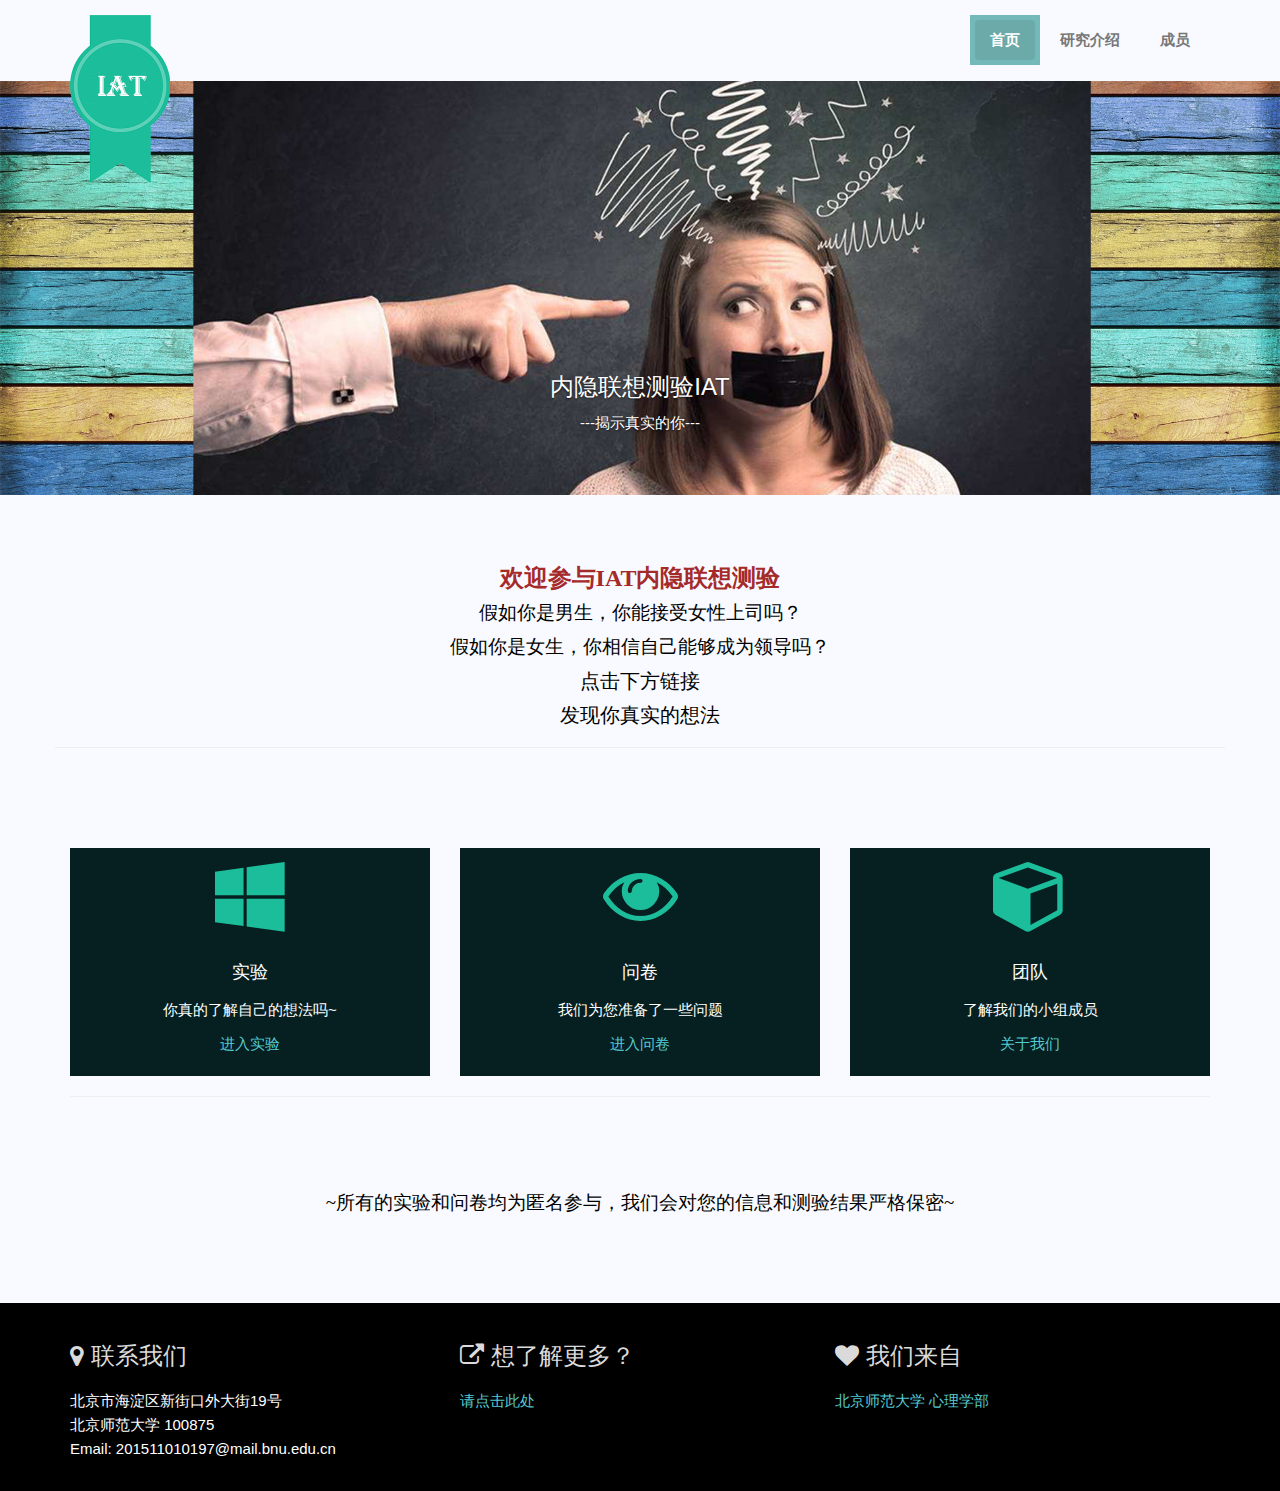
<file: index.html>
<!doctype html>
<html>
    <head>

        <!-- meta data & title -->
        <meta charset="utf-8"> 
        <title>IAT内隐联想测验</title>
    
        <!-- CSS -->
        <link rel="stylesheet" href="assets/bootstrap/css/bootstrap.css">
        <link rel="stylesheet" href="assets/css/font-awesome.min.css">
        <link rel="stylesheet" href="assets/css/style.css">
        
    </head>
	
  <body>

    <!-- Header -->
        
    <nav id="navbar-section" class="navbar navbar-default navbar-static-top navbar-sticky" role="navigation">
        <div class="container">
        
            <div class="navbar-header">
                <button type="button" class="navbar-toggle" data-toggle="collapse" data-target=".navbar-responsive-collapse">
                    <span class="sr-only">Toggle navigation</span>
                    <span class="icon-bar"></span>
                    <span class="icon-bar"></span>
                    <span class="icon-bar"></span>
                </button>

                <a class="navbar-brand wow fadeInDownBig" href="index.html"><img class="office-logo" src="assets/img/slider/Office.png" alt="Office"></a>      
            </div>
        
            <div id="navbar-spy" class="collapse navbar-collapse navbar-responsive-collapse">
                <ul class="nav navbar-nav pull-right">
                    <li class="active">
                        <a href="index.html">首页</a>
                    </li>
                    <li>
                        <a href="about.html">研究介绍</a>
                    </li>
                    <li>
                        <a href="team.html">成员</a>
                    </li>
  
                </ul>         
            </div>
        </div>
    </nav>

    <!-- End Header -->



   
        
                    <!-- slides -->
                    <div class="carousel-inner" role="listbox">
                        <!-- Begin Slide -->
                        <div class="item active">
                            <img src="assets/img/slider/slide2.jpg" height="400" alt="Image of first carousel">
                            <div class="carousel-caption">
                                <h3 class="carousel-title hidden-xs">内隐联想测验IAT</h3>
                                <p class="carousel-body">---揭示真实的你---</p>
                            </div>
                        </div>
                        <!-- End Slide  -->
                </div>
            </div>
        </div>
    </section>



    <!-- Begin #services-section -->
    <section id="services" class="services-section section-global-wrapper">
        <div class="container">
            <div class="row">
                <div class="services-header">
                    <h3 style="font-family:等线;color:Brown;"><b>欢迎参与IAT内隐联想测验</b></h3>
                    <p style="font-family:等线;color:Black;font-size:19px;"> 假如你是男生，你能接受女性上司吗？</p>
					<p style="font-family:等线;color:Black;font-size:19px;">假如你是女生，你相信自己能够成为领导吗？</p>
					<p style="font-family:等线;color:Black;font-size:20px;">点击下方链接</p>
					<p style="font-family:等线;color:Black;font-size:20px;">发现你真实的想法</p><hr>
                </div>
            </div>
      
            
      
            <!-- BeginRow -->
            <div class="row services-row services-row-tail services-row-2">
                <div class="col-lg-4 col-md-4 col-sm-4 col-xs-12">
                    <div class="services-group wow animated fadeInLeft" data-wow-offset="40">
                        <p class="services-icon"><span class="fa fa-windows fa-5x"></span></p>
                        <h4 class="services-title">实验</h4>
                        <p class="services-body">你真的了解自己的想法吗~</p>
                        <p class="services-more"><a href="http://research.millisecond.com/weicong1203/genderpoweriat.web"target="_blank">进入实验</a></p>
                    </div>
                </div>
        
                <div class="col-lg-4 col-md-4 col-sm-4 col-xs-12">
                    <div class="services-group wow animated zoomIn" data-wow-offset="40">
                        <p class="services-icon"><i class="fa fa-eye fa-5x"></i></p>
                        <h4 class="services-title">问卷</h4>
                        <p class="services-body">我们为您准备了一些问题</p>
                        <p class="services-more"><a href="https://bnupsych.asia.qualtrics.com/jfe/form/SV_eVv3H2g4ILnAeVL"target="_blank">进入问卷</a></p>
                    </div>
                </div>
        
                <div class="col-lg-4 col-md-4 col-sm-4 col-xs-12">
                    <div class="services-group wow animated fadeInRight" data-wow-offset="40">
                        <p class="services-icon"><i class="fa fa-cube fa-5x"></i></p>
                        <h4 class="services-title">团队</h4>
                        <p class="services-body">了解我们的小组成员</p>
                        <p class="services-more"><a href="team.html">关于我们</a></p>
                    </div>
                </div>
            </div>
            <!-- EndRow-->
    <hr>
        </div>      
    </section>
    <!-- End #services-section -->
	
	
            <div class="row">
                <div class="services-header">
					<p style="font-family:等线;color:Black;font-size:19px;"align="center";></br>~所有的实验和问卷均为匿名参与，我们会对您的信息和测验结果严格保密~</br></br></br></p>
					
                </div>
           


    <!-- Footer -->
    <footer> 
        <div class="container">
            <div class="row">
                <div class="col-md-4">
                    <h3><i class="fa fa-map-marker"></i> 联系我们</h3>
                    <p class="footer-contact">
					    北京市海淀区新街口外大街19号<br>
                        北京师范大学 100875<br>
                        Email: 201511010197@mail.bnu.edu.cn<br>
                    </p>
                </div>
                <div class="col-md-4">
                    <h3><i class="fa fa-external-link"></i> 想了解更多？</h3>
                    <p> <a href="#">请点击此处 </a></p>
                </div>

                <h3><i class="fa fa-heart"></i> 我们来自</h3>
               
                    <a href="http://www.bnu.edu.cn/"target="_blank"> 北京师范大学</a> 
					<a href="http://psych.bnu.edu.cn/"target="_blank">心理学部</a>
                    </a>
               
           
        </div>
		
      </div>
    </footer>

    
    
    
    
  </body>
</html>
</file>
<file: assets/css/style.css>
/*
* ==========================================================================
* Global
* ==========================================================================
*/
.btn-primary{
  margin-left: 20px;
}
.blog-title{
  color: #385A30;
  font-family: "Lato";
  font-variant: small-caps;
}

 .main-content{
    margin-top: 20px;
    padding-bottom: 50px;
    text-align: left;
}

.section-global-wrapper {
  position: relative;
}
.section-global-wrapper:before,
.section-global-wrapper:after {
  content: " ";
  display: table;
}
.section-global-wrapper:after {
  clear: both;
}
.container-fluid-kamn {
  margin-right: auto;
  margin-left: auto;
  padding-left: 15px;
  padding-right: 15px;
}
.container-kamn {
  margin-right: auto;
  margin-left: auto;
}


@media (min-width: 1068px) and (max-width: 1400px) { 
 .post-sidebar{
    margin-top: 15px;
    border:1px solid #DDD;
    padding: 5px;
  }
 
}
@media (min-width: 750px) and (max-width: 1060px) { 
 .post-sidebar{
    width:204px;
    margin-top: 15px;
    border:1px solid #DDD;
    padding: 5px;
    float: right;

 }
}
.tales {
  width: 100%;
}
.blog-post{
 margin-bottom: 30px;   
}
.blog-image{
    margin-bottom: 20px;
}
.carousel-inner{
  width:100%;
  max-height: 500px !important;
}
.post-sidebar{
    margin-top: 15px;
    border:1px solid #DDD;
    padding: 5px;
  

 }
.form-group{
    
    padding:20px;
}
ul li{
    list-style: none;
}
h3.col-xs-12{
    margin-top: -20px;

}
.content-space{
    margin-top: 40px;
}
.center{
    text-align: center;
}
.block-author{
    color: #D7002E;
}

.btn-info{
float: right;
}

.copyrights{
	text-indent:-9999px;
	height:0;
	line-height:0;
	font-size:0;
	overflow:hidden;
}
.icon-space{
    display: inline-block;
    padding:10px;
}
.current span{
    color:#55CBD2;

}


.title-text{
  font-family: 'Raleway', sans-serif;  
  letter-spacing: .2px;
  font-size: 40px;
}
.img-pad{
    padding-right: 23px;
}
.main-content{
    margin-top: 80px;
}



.white-text{
    font-style: italic;
    color: white;
}

body {
    font-size: 15px;
    line-height: 24px;
    background:#F8FAFF;
   
}

a {
    color: #55CBD2;
    text-decoration: none;
    -o-transition: all .3s;
    -moz-transition: all .3s;
    -webkit-transition: all .3s;
    -ms-transition: all .3s;
}

a:hover { color: #888; text-decoration: none; }

strong { font-weight: bold; }

address {
    margin-top: 28px;
    }


@media (min-width: 50px) and (max-width: 988px) { 
 
 address {
    margin-top: 28px;
    margin-left: 21px;
    }
 
}
@media (min-width: 988px) and (max-width: 1200px) { 
 
 address {
    margin-top: 28px;
    margin-left: -58px;
    }
 
}
/*
* ==========================================================================
* Nav Pills
* ==========================================================================
*/
.nav-pills > li.selected > a,
.nav-pills > li.selected > a:hover,
.nav-pills > li.selected > a:focus {
  color: #ffffff;
  background-color: #1bbd9b;
}
/*
* ==========================================================================
* Pills Centered
* ==========================================================================
*/
.nav-pills-centered > .nav-pills {
  text-align: center;
}
.nav-pills-centered > .nav-pills > li {
  float: none;
  display: inline;
}
.nav-pills-centered > .nav-pills > li > a,
.nav-pills-centered > .nav-pills > li > span {
  display: inline-block;
  padding: 5px 14px;
}
.nav-pills-centered > .nav-pills > li > a.active,
.nav-pills-centered > .nav-pills > li > span.active,
.nav-pills-centered > .nav-pills > li > a.selected,
.nav-pills-centered > .nav-pills > li > span.selected {
  color: #ffffff;
  background-color: #1bbd9b;
}
/*
* ==========================================================================
* Navbar
* ==========================================================================
*/
.active{
  background:#74B9B9 !important;
  color: white;
}
.navbar {
  font-weight: bold;
  padding-top: 15px;
  padding-bottom: 15px;
  margin-bottom: 0;
}
/*
* ==========================================================================
* Navbar Nav Links
* ==========================================================================
*/
.navbar-nav > li > a {
  padding: 10px 15px;
  margin: 5px 5px;
  border-radius: 4px;
}
/*
* ==========================================================================
* Brand / Project Name
* ==========================================================================
*/
.navbar-brand {  
  z-index: 9999px;
  font-family: 'Lato', Arial, Helvetica, sans-serif;
  font-size: 28px;
  font-weight: 700;
  letter-spacing: 2px;
  padding-top: 0px;
}
.side-left{
  background:#528C7C;
  box-shadow: 3px grey;
  color: white;
  padding: 30px;
  letter-spacing: .9px;
}
@media (min-width: 800px){ 
 
    .side-left{
  height: 1248px;
}
 }

.banner-text{
    font-family: 'Raleway', sans-serif;
    color:white;
    font-size: 50px;

    }

#banners{
    
    margin-top: 30px;
    margin-bottom: 10px;
}
#banner-home{
    background-image:url('../img/slider/1.jpg');
    height:350px;
    margin-bottom: 30px;
    padding-top: 120px;
}

@media (min-width: 100px) and (max-width: 800px) { 
 
    #banner-home{
    background-image:url('../img/slider/1.jpg');
    height:450px;
    margin-bottom: 30px;
    }
 }
#banner{
    margin-top:0px;
}


.header h1 {
    float: left;
    margin: 0;
    text-align: left;
}
.header a.brand {

    font-family: 'PT Sans', sans-serif;
    font-size: 40px;
    margin-top:5px;
    display: inline-block;
    width: 270px;
    height: 96px;
    padding: 30px 10px;
    /*background: url(../img/logo.png) 20px center no-repeat; */
}
@media (min-width: 50px) and (max-width: 768px) { 
        .header a.brand {
        width: 170px;
        margin-top:-41px;
        margin-top: -41px;
        position: absolute;
        font-size: 37px;
     } 
 }  

.paragraph-text{
    text-align: justify;
    letter-spacing:1px;
    font-size: 16px;
    font-family: 'Arial', sans-serif;
    line-height: 24px;
}
.left2{
    text-align: left;
    letter-spacing:.7px;
    font-size: 13px;
    color: #71d7c2;
}

.spacing{
    margin-bottom: 80px;
}

.sidebar-right{
    font-size: 13px;
    font-weight: bold;
    color:#84d7bd;
}

.featured-img{
    padding: 0px 15px 15px 0;

}
p.blog-text{   
    font-size: 16px;
    letter-spacing: .1px;
    font-family: 'Arial';
    text-align:justify;
    text-justify:inter-word;
    }

.btn-sm{
    margin-left: 21px;
}

.office-logo {
  width: 100px;
}

@media (max-width: 768px){ 
    .office-logo{
      height: 100px;
      width: 60px;
  }
}

/*
* ==========================================================================
* Feedback Section
* ==========================================================================
*/
.feedback-section {
  padding-bottom: 50px;
}
@media (max-width: 767px) {
  .feedback-section {
    padding-bottom: 40px;
  }
}
.feedback-section .feedback-form .btn-captcha-refresh {
  margin: 0 0 0 25px;
}
.feedback-section .address-section {
  text-align: center;
  padding-top: 50px;
}
@media (max-width: 767px) {
  .feedback-section .address-section {
    padding-top: 40px;
  }
}
.feedback-section .address-section .address-icon {
  color: #1bbd9b;
  font-size: 48px;
  line-height: 48px;
  margin-bottom: 30px;
}
.feedback-section .address-section .address-title {
  margin-bottom: 15px;
}
.feedback-section .address-section .address-desc {
  margin-bottom: 30px;
}

/*
* ==========================================================================
* Services Section
* ==========================================================================
*/
.services-section {
  text-align: center;
  padding-top: 50px;
  padding-bottom: 50px;
}
.services-section .services-header {
  margin-bottom: 50px;
  font-size: 25px;
}
.services-section .services-header .services-header-title {
  margin-bottom: 15px;
}
.services-section .services-row-tail {
  margin-top: 50px;
}
.services-section .services-icon {
  color: #1bbd9b;
  margin-bottom: 30px;
}
.services-section .services-title {
  margin-bottom: 15px;
}
.services-section .services-desc {
  margin-bottom: 30px;
}
@media (max-width: 767px) {
  .services-section {
    padding-top: 40px;
    padding-bottom: 40px;
  }
  .services-section .services-group {
    margin-bottom: 50px;
  }
  .services-section .services-row-tail {
    margin-top: 0;
  }
}
.services-icon .fa:hover{
    padding: 0 10px 0 10px;
    color: white;
    background: #1BBD9B;
    border-radius: 3px; 
    transition:.4s;  
}
.services-group{
  padding: 10px;
  background:#061F20;
  color: white;
}
.service-icon{
  color: white;
}


/* ----- Footer ----- */
.footer-widget{
    color:white;
    margin-top: 55px;
}


footer .widget h4 {
    margin-top: 20px;
    font-family: 'Droid Sans', Helvetica, Arial, sans-serif;
    font-size: 14px;
    text-transform: uppercase;
    text-shadow: 0 1px 0 rgba(255,255,255,.7);
}

footer .widget p {
    line-height: 24px;
}

footer .widget i {
    padding-right: 7px;
}
footer{
   margin-top:40px;
   padding: 20px; 
   background: black;
}

footer h3 {
    color: #dadada;
    margin-bottom: 20px;
}

.footer-contact{
    color: white;
}


/*Social Buttons */
#social-icons{
  font-size: 22px;
}

#social-icons .btn-group {
    color: #55CBD2;
    margin-right: 15px;
}
#social-icons .btn-group:hover {
    color: #ffffff;
}

.copyright {
    color: #fff;
    padding: 20px 0px 10px 0px;
    background-color: rgb(23, 23, 23);
}

/*
* ==========================================================================
* Custom Sidebar Widgets
* ==========================================================================
*/



#custom-search-input {
        margin:0;
        margin-top: 10px;
        padding: 0;
    }
 
    #custom-search-input .search-query {
        padding-right: 3px;
        padding-right: 4px \9;
        padding-left: 3px;
        padding-left: 4px \9;
        /* IE7-8 doesn't have border-radius, so don't indent the padding */
 
        margin-bottom: 0;
        -webkit-border-radius: 3px;
        -moz-border-radius: 3px;
        border-radius: 3px;
    }
 
    #custom-search-input button {
        border: 0;
        background: none;
        /** belows styles are working good */
        padding: 2px 5px;
        margin-top: 2px;
        position: relative;
        left: -28px;
        /* IE7-8 doesn't have border-radius, so don't indent the padding */
        margin-bottom: 0;
        -webkit-border-radius: 3px;
        -moz-border-radius: 3px;
        border-radius: 3px;
        color:#D9230F;
    }
 
    .search-query:focus + button {
        z-index: 3;   
    }

   
    /*
* ==========================================================================
* Image Card
* ==========================================================================
*/
    .panel{
        margin-top: 30px;
    }
    .lib-panel img {
    width: 100%;
    background-color: transparent;
}

.lib-panel .row,
.lib-panel .col-md-6 {
    padding: 0;
    background-color: #FFFFFF;
}


.lib-panel .lib-row {
    padding: 0 20px 0 20px;
}

.lib-panel .lib-row.lib-header {
    background-color: #FCFFCF;
    font-size: 25px;
    padding: 15px 20px 0 20px;
}

.lib-panel .lib-row.lib-header .lib-header-seperator {
    height: 2px;
    width: 26px;
    background-color: #d9d9d9;
    margin: 7px 0 7px 0;
}

.lib-panel .lib-row.lib-desc {
    position: relative;
    height: 100%;
    display: block;
    font-size: 13px;
}
.lib-panel .lib-row.lib-desc a{
    position: absolute;
    width: 100%;
    bottom: 10px;
    left: 20px;
}

.row-margin-bottom {
    margin-bottom: 20px;
}

.box-shadow {
    -webkit-box-shadow: 0 0 10px 0 rgba(0,0,0,.10);
    box-shadow: 0 0 10px 0 rgba(0,0,0,.10);
}

.no-padding {
    padding: 0;
}
.lib-header{
    font-family: 'lato' ;
    font-style: normal;
}

/*
* ==========================================================================
* Blockquote
* ==========================================================================
*/

.glyphicon-lg{font-size:3em}
.blockquote-box{border-right:5px solid #E6E6E6;margin-bottom:25px}
.blockquote-box .square{width:100px;min-height:50px;margin-right:22px;text-align:center!important;background-color:#E6E6E6;padding:20px 0}
.blockquote-box.blockquote-primary{border-color:#357EBD}
.blockquote-box.blockquote-primary .square{background-color:#428BCA;color:#FFF}
.blockquote-box.blockquote-success{border-color:#4CAE4C}
.blockquote-box.blockquote-success .square{background-color:#5CB85C;color:#FFF}
.blockquote-box.blockquote-info{border-color:#46B8DA}
.blockquote-box.blockquote-info .square{background-color:#5BC0DE;color:#FFF}
.blockquote-box.blockquote-warning{border-color:#EEA236}
.blockquote-box.blockquote-warning .square{background-color:#F0AD4E;color:#FFF}
.blockquote-box.blockquote-danger{border-color:#D43F3A}
.blockquote-box.blockquote-danger .square{background-color:#D9534F;color:#FFF}

/*
* ==========================================================================
* Portfolio
* ==========================================================================
*/
.panel-image {
    position: relative;   
}
.panel-image img.panel-image-preview {
    width: 100%;
    border-radius: 4px 4px 0px 0px;
}

.panel-image label {
    display: block;
    position: absolute;
    top: 0px;
    left: 0px;
    height: 100%;
    width: 100%;
}

.panel-heading ~ .panel-image img.panel-image-preview {
    border-radius: 0px;
}

.panel-body {
   overflow: hidden;
}

.panel-image ~ input[type=checkbox] {
    position:absolute;
    top:- 30px;
    z-index: -1;   
}

.panel-image ~ input[type=checkbox] ~ .panel-body {
    height: 0px;
    padding: 0px;
}

.panel-image ~ input[type=checkbox]:checked ~ .panel-body {
    height: auto;
    padding: 15px;
}

.panel-image ~ .panel-footer a {
    padding: 0px 10px;
    font-size: 1.3em;
    color: rgb(100, 100, 100);
}
/*
* ==========================================================================
* Optional Carousel
* ==========================================================================
*/
.carousel-caption .carousel-title {
  color: #ffffff;
}
@media (min-width: 768px) and (max-width: 1199px) {
  .carousel-caption {
    font-size: 12px;
    padding-bottom: 0px;
    bottom: 2px;
  }
  .carousel-caption .carousel-title {
    font-size: 18px;
  }
}
@media (max-width: 767px) {
  .carousel-caption {
    font-size: 11px;
    padding-bottom: 0;
    bottom: 0;
  }
  .carousel-caption .carousel-title {
    font-size: 14px;
  }
}
</file>
